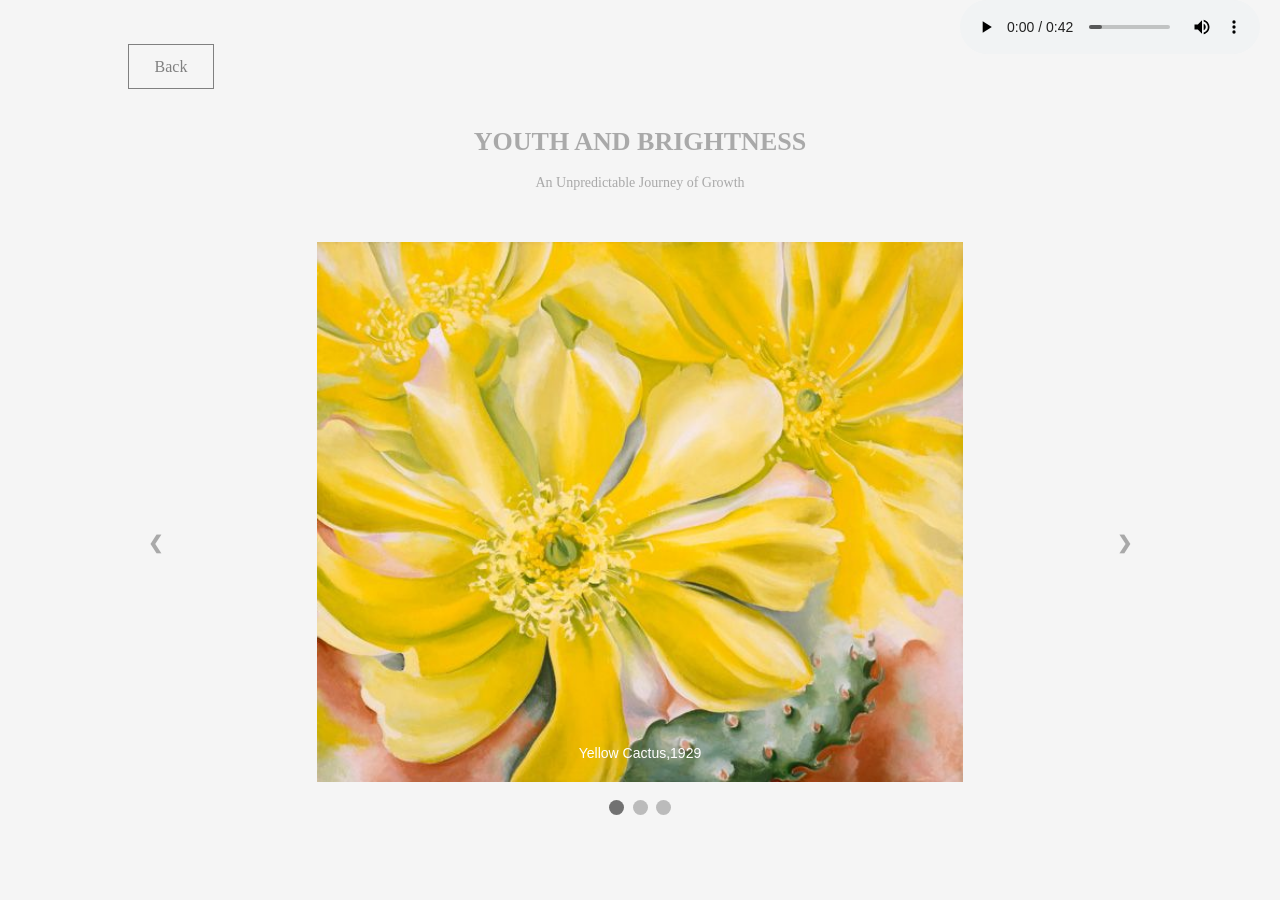
<file: project1_yellow.html>
<!DOCTYPE HTML>
<html>

    <head>
        <meta name="viewport" content="width=device-width, initial-scale=1">
        <title>yellow</title>
        <script src="project1.js"></script>
        <link href="./project1_yellow.css" rel="stylesheet" type="text/css" />
        <style></style>
    </head>
    
    
    <body onLoad="current(1)">
     
        
        <audio controls autoplay>
            <source src="yellow/yellow.mp3" type="audio/mpeg">
            Your browser does not support the audio element.
        </audio>
        
        <!--back button-->
        <a href=index.html>Back</a>

        <!--title-->
        <h1>YOUTH AND BRIGHTNESS </h1>
    
        <!--subtitle-->
        <div class="subtitle">
            <p>An Unpredictable Journey of Growth</p>
        </div>
        
        <!--slideshow-->
        <div class="slideshow-container">

            <div class="Slides fade">
                <img src="yellow/cactus.PNG" style="width:63%">
                <div class="caption">Yellow Cactus,1929</div>
            </div>

            <div class="Slides fade">
                <img src="yellow/Jonquils.jpeg" style="width:70%">
                <div class="caption">Yellow Jonquils #3,1936</div>
            </div>

            <div class="Slides fade">
                <img src="yellow/squash.PNG" style="width:70%">
                <div class="caption">Squash Flowers I, 1925</div>
            </div>

            <!--arrow buttons-->
            <a class="prev" onclick="next(-1)">&#10094;</a>
            <a class="next" onclick="next(1)">&#10095;</a>

       </div> 
        <br>

        <!--dots-->
        <div style="text-align:center">
            <span class="dot" onclick="current(1)"></span> 
            <span class="dot" onclick="current(2)"></span> 
            <span class="dot" onclick="current(3)"></span> 
        </div>
      
    </body>
</html>
</file>
<file: project1_yellow.css>
body {
  background-color:whitesmoke;
  font-family: Verdana, sans-serif; 
  margin:0
}

a:link,a:visited{
  background-color: whitesmoke;
  border: 1px solid grey;
  font-size: 16px;
  margin-left: 10%; 
  padding:1% 2%;
  width:3%;
  font-family: verdana; 
  color:grey;
  text-decoration: none;
  text-decoration-color: none;
}

a:hover{
  background-color: grey;
  color:white;
}

h1 {
  font-family: verdana;
  margin-top:4%;
  color:darkgray;
  font-size: 26px;
  text-align: center;
  
}


.subtitle{
  margin-top:1%;
  font-family: verdana;
  font-size: 14px;
  text-align: center;
  color:darkgray;

}

audio{
    margin-left: 75%;

}

* {
    box-sizing: border-box
}
.mySlides {
    display:none
}
img {
    display: block;
    margin-top:5%;
    margin-left: auto;
    margin-right:auto;
    vertical-align: middle;
    align-self: center;
}

.slideshow-container {
  max-width: 80%;
  position: relative;
  margin: auto;
}

.prev, .next {
  cursor: pointer;
  position: absolute;
  top: 50%;
  width: auto;
  padding: 2%;
  color: darkgrey;
  font-weight: bold;
  font-size: 18px;
  transition: 0.6s ease;
  border-radius: 0 3px 3px 0;
  user-select: none;
}

.next {
  right: 0;
  margin-right:auto;

  border-radius: 3px 0 0 3px;
}
.prev{
  margin-left: auto;
}

.prev:hover, .next:hover {
  background-color: darkgrey;
}

.caption {
  color: white;
  font-size: 14px;
  padding: 1%;
  position:absolute;
  bottom: 2%;
  width: 100%;
  text-align: center;
}


.dot {
  cursor: pointer;
  height: 15px;
  width: 15px;
  margin: 0 2px;
  background-color: #bbb;
  border-radius: 50%;
  display: inline-block;
  transition: background-color 0.6s ease;
}

.active, .dot:hover {
  background-color: #717171;
}

.fade {
  -webkit-animation-name: fade;
  -webkit-animation-duration: 1.5s;
  animation-name: fade;
  animation-duration: 1.5s;
}

@-webkit-keyframes fade {
  from {opacity: .4} 
  to {opacity: 1}
}

@keyframes fade {
  from {opacity: .4} 
  to {opacity: 1}
}

@media only screen and (max-width: 300px) {
  .prev, .next,.text {font-size: 11px}
}
</file>
